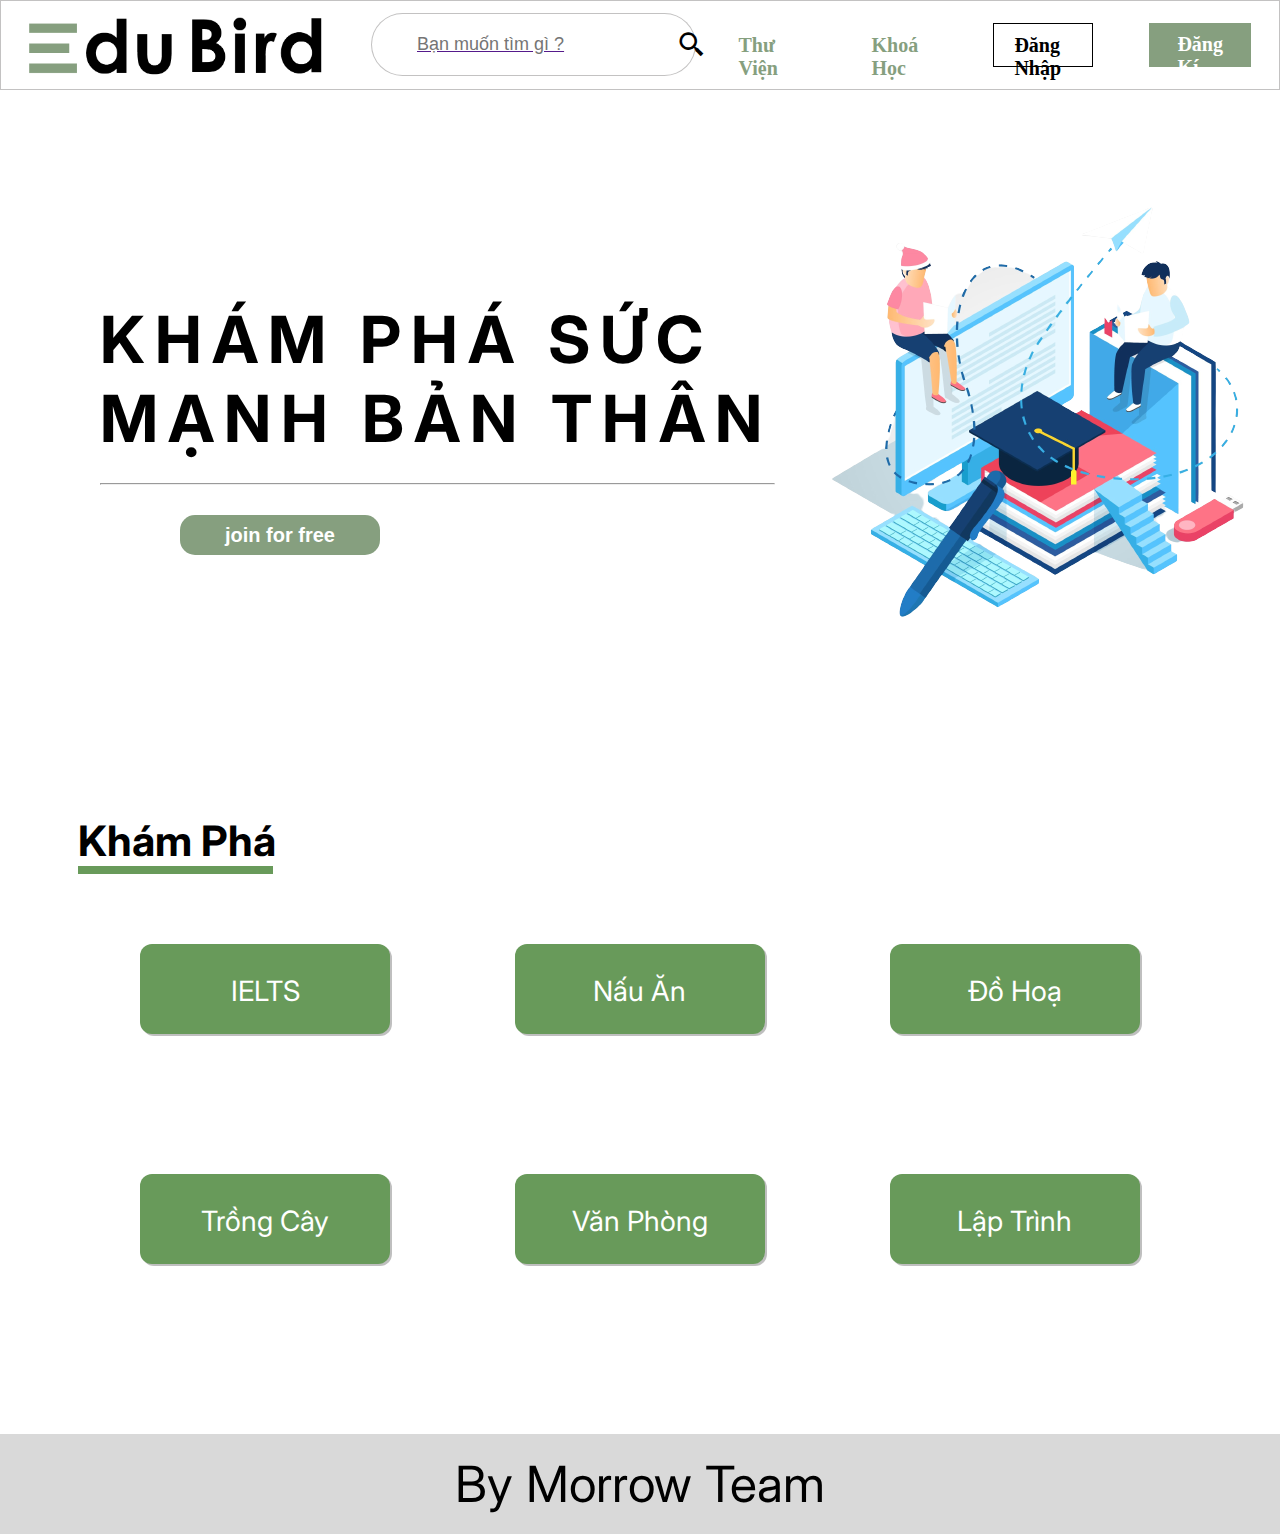
<file: index.html>
<!DOCTYPE html>
<head>
    <meta charset="UTF-8">
    <meta http-equiv="X-UA-Compatible" content="IE=edge">
    <meta name="viewport" content="width=device-width, initial-scale=1.0">
    <link rel = "stylesheet" href ="main.css"/>
    <link href='https://fonts.googleapis.com/css?family=Inter' rel='stylesheet'>
    <link href='https://unpkg.com/boxicons@2.1.2/css/boxicons.min.css' rel='stylesheet'>
    <title>Edu Bird</title>
</head>
<body>
    <div class="navbar">
        <a href="index.html"> 
            <img id="header_logo" src="img/edubird.png"/>
        </a>
        <a href=""> 
            <div id="search-box">
                <input type="text" id="search-text" placeholder="Bạn muốn tìm gì ?">
                <button class="search-btn"><i class='bx bx-search-alt-2'></i></button>
            </div>
            
        </a>
        <a href="" class="header_tag"><strong>Thư Viện</strong></a>
        <a href=""class="header_tag"><strong>Khoá Học</strong></a>
        <a href=""class="header_signin"><strong>Đăng Nhập</strong></a>
        <a href=""class="header_signup"><strong>Đăng Kí</strong></a>
    </div>
    <div class="box_container">
        <div class="box_content_left">
            <h1>KHÁM PHÁ SỨC</h1>
            <h1>MẠNH BẢN THÂN</h1>   
            <hr id="box_line_1"></hr>
            <button id="content_button"><strong>join for free</strong></button>
        </div>
        <div class="box_img_right">
            <img src="img/2085405-removebg-preview.png" alt="Ảnh minh hoạ" />
        </div>
    </div>
    <div class="box_container_2">
        <div id="header_container_2"></div>
        <h2>Khám Phá</h2>
        <div id="box_line_2"></div>
        <div id="content_2" > 
            <div class="line1">
                <div class="box_item"> 
                    <a href="IELTS.html"id="btn_ietm">
                        IELTS
                    </a> 
                </div>
                <div color="" class="box_item">
                    <a id="btn_ietm">
                        Nấu Ăn
                    </a>
                </div>
                <div color="" class="box_item">
                    <a id="btn_ietm">
                        Đồ Hoạ
                    </a>
                </div>
            </div>
            <div class="line2">
                <div color="" class="box_item">
                     <a id="btn_ietm">
                        Trồng Cây
                    </a>
                </div>
                <div color="" class="box_item"> 
                    <a id="btn_ietm">
                         Văn Phòng
                    </a>
                </div>
                <div color="" class="box_item">
                    <a id="btn_ietm">
                        Lập Trình
                    </a>
                </div>
            </div>
            
        </div>
    </div>
</body>

 <footer>
    <div id="footer_content">By Morrow Team</div>
</footer> 



</html>
</file>
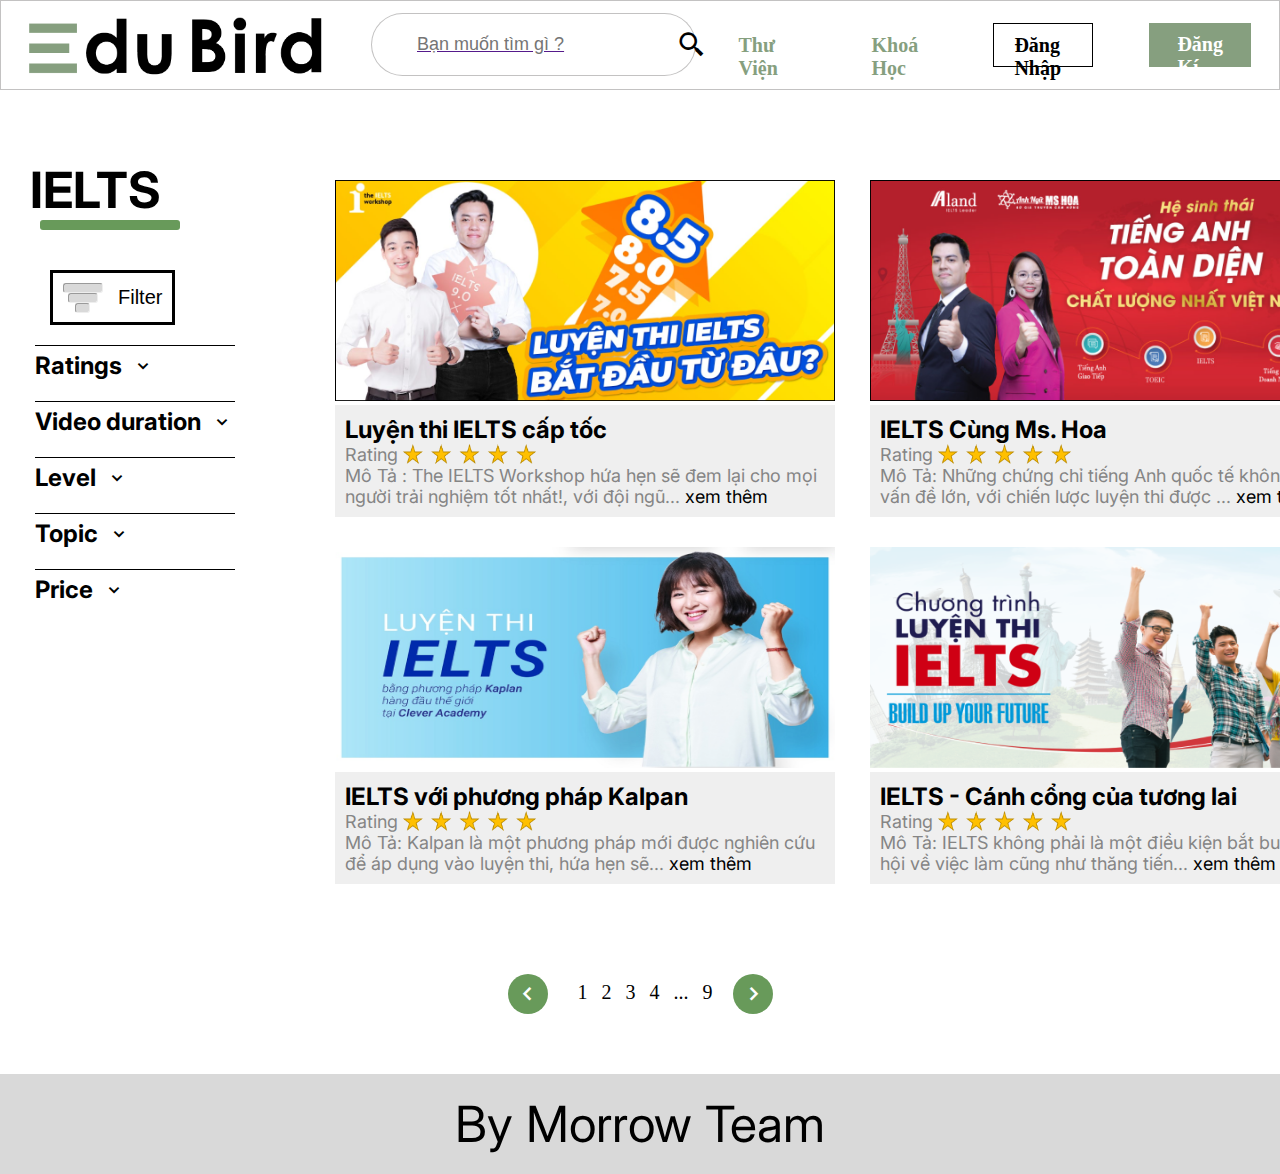
<file: IELTS.html>
<!DOCTYPE html>
<head>
    <meta charset="UTF-8">
    <meta http-equiv="X-UA-Compatible" content="IE=edge">
    <meta name="viewport" content="width=device-width, initial-scale=1.0">
    <link rel = "stylesheet" href ="IELTS.css"/>
    <link href='https://fonts.googleapis.com/css?family=Inter' rel='stylesheet'>
    <link href='https://unpkg.com/boxicons@2.1.2/css/boxicons.min.css' rel='stylesheet'>
    <title>Edu Bird</title>
</head>
<body>
    <div class="navbar">
        <a href="index.html"> 
            <img id="header_logo" src="img/edubird.png"/>
        </a>
        <a href=""> 
            <div id="search-box">
                <input type="text" id="search-text" placeholder="Bạn muốn tìm gì ?">
                <button class="search-btn"><i class='bx bx-search-alt-2'></i></button>
            </div>
            
        </a>
        <a href="" class="header_tag"><strong>Thư Viện</strong></a>
        <a href=""class="header_tag"><strong>Khoá Học</strong></a>
        <a href=""class="header_signin"><strong>Đăng Nhập</strong></a>
        <a href=""class="header_signup"><strong>Đăng Kí</strong></a>
    </div>
    <div class="box_container">
        <div class="box_left">
             <h2 id="header_content">IELTS</h2>
             <hr id="header_line"></hr>
             <div class="box_filter_top">
                <div class="three_line">
                    <hr id="line1"></hr>
                    <hr id="line2"></hr>
                    <hr id="line3"></hr>
                </div>
                <button class="box_header">Filter</button>
             </div>
             <div class="box_filter_bottom">
                <div class="ratings">
                <h2 class="header_ratings">Ratings</h2>   
                <button class="expand_filter"><i class='bx bx-chevron-down'></i></button>
                </div>
                <div class="video_duration">
                 <h2 class="header_ratings">Video duration</h2>   
                <button class="expand_filter"><i class='bx bx-chevron-down'></i></button>
                </div>

                <div class="level">
                <h2 class="header_ratings">Level</h2>   
                <button class="expand_filter"><i class='bx bx-chevron-down'></i></button>

                </div>

                <div class="Topic">
                 <h2 class="header_ratings">Topic</h2>   
                <button class="expand_filter"><i class='bx bx-chevron-down'></i></button>

                </div>

                <div class="price">
                 <h2 class="header_ratings">Price</h2>   
                <button class="expand_filter"><i class='bx bx-chevron-down'></i></button>

                </div>


             </div>
        </div>
        <div class="box_right">
            <div class="box_line1">
              <div class="box_content">
                <img src="img/image 1.png" class="box_img"/>
                <div class="box_describe">
                    <h2>Luyện thi IELTS cấp tốc</h2>
                    <div class="box_ratings">
                        <p>Rating</p>
                        <img src="img/306361949_450604137046917_4363759552291564395_n.png" class="box_star"/>
                    </div>
                    
                    <p> Mô Tả : The IELTS Workshop hứa hẹn sẽ đem lại cho 
                        mọi người trải nghiệm tốt nhất!, với đội ngũ... 
                        <a class="describe_btn">xem thêm</a>
                    </p>
                </div>
              </div>
              <div class="box_content">
                <img src="img/image 2.png" class="box_img"/>
                <div class="box_describe">
                    <h2>IELTS Cùng Ms. Hoa </h2>
                    <div class="box_ratings">
                        <p>Rating</p>
                        <img src="img/306361949_450604137046917_4363759552291564395_n.png" class="box_star"/>
                    </div>
                    <p> Mô Tả: Những chứng chỉ tiếng Anh quốc tế không còn là vấn 
                        đề lớn, với chiến lược luyện thi được ... 
                        <a class="describe_btn">xem thêm</a>
                    </p>
                </div>
              </div>

            </div>
            <div class="box_line2">
                <div class="box_content">
                  <img src="img/image 4.png" class="box_img"/>
                  <div class="box_describe">
                      <h2>IELTS với phương pháp Kalpan</h2>
                      <div class="box_ratings">
                        <p>Rating</p>
                        <img src="img/306361949_450604137046917_4363759552291564395_n.png" class="box_star"/>
                    </div>
                      <p> Mô Tả: Kalpan là một phương pháp mới được nghiên cứu để áp 
                        dụng vào luyện thi, hứa hẹn sẽ...
                          <a class="describe_btn">xem thêm</a>
                      </p>
                  </div>
                </div>
                <div class="box_content">
                  <img src="img/image 5.png" class="box_img"/>
                  <div class="box_describe">
                      <h2>IELTS - Cánh cổng của tương lai </h2>
                      <div class="box_ratings">
                        <p>Rating</p>
                        <img src="img/306361949_450604137046917_4363759552291564395_n.png" class="box_star" />
                      </div>
                      <p> Mô Tả: IELTS không phải là một điều kiện bắt buộc,
                        cơ hội về việc làm cũng như thăng tiến...
                          <a class="describe_btn">xem thêm</a>
                      </p>
                  </div>
                </div>
  
              </div>
        </div>
    </div>
    <div class="box_tabs">
        <button class="btn-back">
            <i class='bx bx-chevron-left'></i>
        </button>
        <div class="tabs">
            <ul>
                <li>1</li>
                <li>2</li>
                <li>3</li>
                <li>4</li>
                <li>...</li>
                <li>9</li>
            </ul>
        </div>
        <button class="btn-next">
            <i class='bx bx-chevron-right' ></i>
        </button>
    </div>
    <footer>
        <div id="footer_content">By Morrow Team</div>
    </footer> 
    
</body>
</html>
</file>
<file: main.css>
* {
    padding : 0;
    margin : 0;
    box-sizing: border-box;

    
}

.navbar {
    width: 100%;
    height: 90px;
    border : solid #87868680 1px;
    position: fixed;
    background-color: #fff;
    display: flex;

}

#header_logo {
    width: 302px;
    height: 87px;
    margin : 8px 30px 10px 28px;

}


#search-box  {
    margin : 12px 0px 20px 10px;
    padding : 10px 20px;
    border : solid #87868680 1px;
    font-size : 18px;
    background-color: #fff;
    border-radius: 50px;
    text-decoration: none; 
    width : 325px;
    display: flex;


}

#search-text {
    padding : 10px 28px 10px 25px;
    background: transparent;
    border : none;
    outline : none;
    font-size : 18px;
    text-decoration: none; 

    
}
.search-btn {
    margin-top : 5px;
    border-radius: 50%;
    border : none;
    background: transparent;
    font-size: 30px;
    
}
a {
    /* float: left; */
}

.header_tag,.header_signup,.header_signin {
    text-decoration: none;
    font-size: 20px;

}

.header_tag {
    color: #869F7F;
    margin : 32.5px 42.5px;
}

.header_signup {
    color : #fff;
    background-color: #869F7F;
    margin : 22px 28px;
    padding: 10px 28px;
}

.header_signin {
    color : black ;
    padding : 10px 20px;
    border: solid 1px black;
    margin : 22px 28px;
}
.box_container {
    display: flex;
    width: 100%;
}
.box_content_left {
    margin-top : 300px; 
    margin-left : 100px;
    flex : 50%;
}

h1 {
    font-size : 65px;
    font-family: 'Inter';
    letter-spacing: 10px;
}

#box_line_1 {
    width: 675px;
    margin-top: 25px;
}

#content_button {
    margin : 50px 20px 15px 80px;
    border-radius: 15px;
    width: 200px;
    background-color:  #869F7F;
    border : none;
    color : #fff;
    height: 40px;
    font-size: 20px;
    margin-top : 30px;
}


.box_img_right {
    margin-top: 150px;
    margin-right: 80px;
}

footer {
    background: #D9D9D9;
    width: 100%;
    /* height: 100px; */
    margin-top: 100px;
}

#footer_logo {
    width: 302px;
    height: 87px;
    margin : 8px 30px 10px 28px;

}


.box_container_2 {
    margin : 185px 78px 100px 78px;
    
}

h2 {
    font-size : 42px;
    font-family: 'Inter';

}

#box_line_2 {
    border : 4px solid #689A5A;
    width: 195px;
}
.line1 ,.line2 {
    display: flex;
}

.box_item {
    width: 250px;
    height: 90px;
    background-color: #689A5A;
    text-align: center;
    padding-top: 30px;
    margin: 70px auto;
    color : #fff;
    font-size: 28px;
    border-radius: 12px;
    box-shadow: 2px 2px #00000040 ;
    font-family: 'Inter';
   
    
}

#btn_ietm {
    text-decoration: none;
    color: #fff;
}


#footer_content {
    width: 100%;
    height: 100px;
    background-color: #D9D9D9;
    text-align: center;
    padding-top: 20px;
    font-size: 50px ;
    font-family: 'Inter';

}
</file>
<file: IELTS.css>
* {
    margin: 0;
    padding: 0;
    box-sizing: border-box;
}
.navbar {
    width: 100%;
    height: 90px;
    border : solid #87868680 1px;
    /* position: fixed; */
    background-color: #fff;
    display: flex;

}

#header_logo {
    width: 302px;
    height: 87px;
    margin : 8px 30px 10px 28px;

}


#search-box  {
    margin : 12px 0px 20px 10px;
    padding : 10px 20px;
    border : solid #87868680 1px;
    font-size : 18px;
    background-color: #fff;
    border-radius: 50px;
    text-decoration: none; 
    width : 325px;
    display: flex;


}

#search-text {
    padding : 10px 28px 10px 25px;
    background: transparent;
    border : none;
    outline : none;
    font-size : 18px;
    text-decoration: none; 

    
}
.search-btn {
    margin-top : 5px;
    border-radius: 50%;
    border : none;
    background: transparent;
    font-size: 30px;
    
}
a {
    /* float: left; */
}

.header_tag,.header_signup,.header_signin {
    text-decoration: none;
    font-size: 20px;

}

.header_tag {
    color: #869F7F;
    margin : 32.5px 42.5px;
}

.header_signup {
    color : #fff;
    background-color: #869F7F;
    margin : 22px 28px;
    padding: 10px 28px;
}

.header_signin {
    color : black ;
    padding : 10px 20px;
    border: solid 1px black;
    margin : 22px 28px;
}

.box_container {
    margin: 70px 20px 40px 30px;
    display: flex;
    font-family: 'Inter';
}
#header_content {
    font-size: 50px;
    font-family: 'Inter';
}
#header_line {
    border : 5px solid #689A5A;
    width: 140px;
    margin-left: 10px;
    margin-bottom: 40px;
}

.box_filter_top {
    display: flex;
    border: 3px solid black;
    width: 125px;
    height: 55px;
    margin-bottom: 20px;
    margin-left: 20px;
}
.three_line {
    margin-top: 10px;
    margin-left: 10px;
}
hr {
    background-color: #D9D9D9;
    border-radius: 3px;
    height: 10px;


}
#line1 {
    width: 40px;
}
#line2 {
    width: 30px;
    margin-left: 5px;
}

#line3 {
    width: 15px;
    margin-left : 12px;
}

.box_header {
    text-decoration: none;
    border: none;
    background-color: transparent;
    margin-left: 15px;
    font-size: 20px;
}

.box_filter_bottom {
    margin-left: 5px;
}

.ratings,.video_duration,.level,.Topic,.price {
    border-top: 1px solid black;
    width: 200px;
    display: flex;
    margin-bottom: 20px;
}

.expand_filter {
    margin-left: 10px;
    border: none;
    outline: none;
    background-color: transparent;
    font-size: 22px;
    margin-top: 8px;
    /* float : left; */
}

.header_ratings {
    margin-top: 5px;
}
.box_content {

}
.box_line1,.box_ratings {
    display: flex;
}
.box_line2 {
    display: flex;
    margin-top: 30px;
    margin-bottom: 50px;
}
.box_right {
    margin-left : 100px;
    margin-top : 20px;
}
.box_describe {
    background-color: #EFEFEF;
    width: 500px;
    margin: 0;
    margin-right: 35px;
    padding: 10px;
}

.box_img {
    width: 500px;
    height: 221px;
}

.describe_btn {
    color : black;
}

p {
    color : #858585;
    font-size: 18px;
}

.box_star {
    height: 20px;
    margin-left: 5px;
}

.btn-back , .btn-next {
    border: none;
    background-color: #689A5A;  
    color :#fff;
    width: 40px;
    height: 40px;
    border-radius: 50%;
    font-size: 28px;
    padding-top: 5px;
    margin: 0px 20px;

}

.box_tabs {
    display: flex;
    justify-content: center;
    margin-bottom: 60px;
}
ul {
    margin-top: 7px;
}
ul  > li{
    text-decoration: none;
    list-style-type: none;
    display: inline-block;
    font-size: 20px;
    margin-left: 10px;
}

#footer_content {
    width: 100%;
    height: 100px;
    background-color: #D9D9D9;
    text-align: center;
    padding-top: 20px;
    font-size: 50px ;
    font-family: 'Inter';

}
</file>
